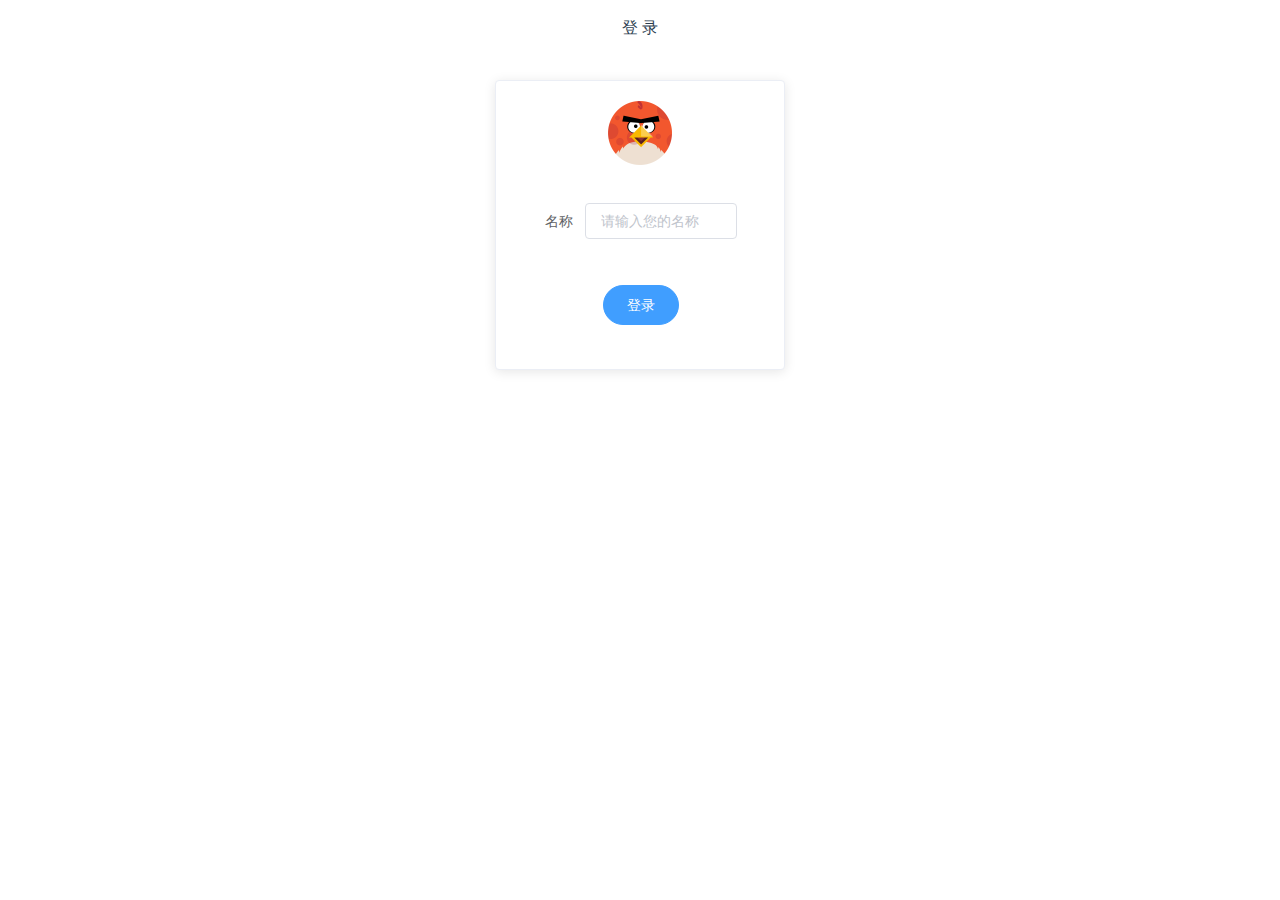
<file: luckydeer/src/main/webapp/index.html>
<!DOCTYPE html><html><head><meta charset=utf-8><meta content=yes name=apple-mobile-web-app-capable><meta content=yes name=apple-touch-fullscreen><meta name=viewport content="width=device-width,initial-scale=1"><title>聊天</title><link href=./static/css/app.b2814916d60e064ded2a480d96c5de15.css rel=stylesheet></head><body><style>html, body {
    height: 100%;
    width: 100%;
    margin: 0;
    padding: 0;
    border: hidden;
    overflow: hidden;
  }

  * {
    margin: 0;
    padding: 0;
  }</style><div id=app></div><script type=text/javascript src=./static/js/manifest.3ad1d5771e9b13dbdad2.js></script><script type=text/javascript src=./static/js/vendor.46ce4851d543e61ef71d.js></script><script type=text/javascript src=./static/js/app.2ad75053971f721e87c4.js></script></body></html>
</file>
